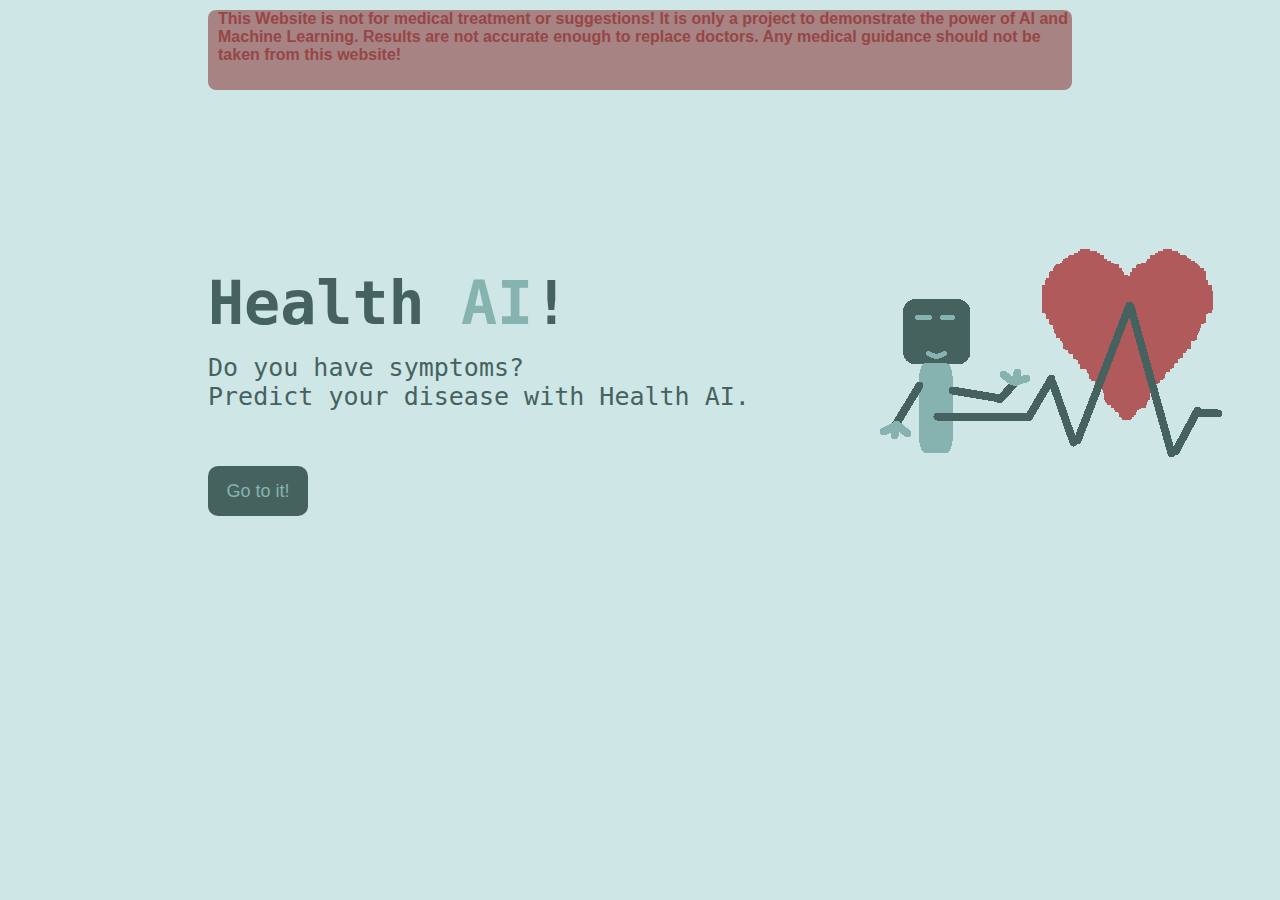
<file: index.html>
<!DOCTYPE html>
<html lang="en">
<head>
  <meta charset="UTF-8">
  <meta name="viewport" content="width=device-width, initial-scale=1.0">
  <link rel="stylesheet" href="style.css">
  <title>Health AI</title>
</head>
<body>
  <div class="note">
    <h3 id="note_text">This Website is not for medical treatment or suggestions! It is only a project to demonstrate the power of AI and Machine Learning.
      Results are not accurate enough to replace doctors. Any medical guidance should not be taken from this website!</h3>
  </div>
  <div class="container">
    <div class="left">
      <h1 id="logo_text">Health <span id="ai">AI</span>!</h1>
      <p>Do you have symptoms?<br>Predict your disease with Health AI.</p>
      <a href="ai.html"><button id="go" href="ai.html">Go to it!</button></a>
    </div>
    <div class="right">
      <img src="image.png" alt="">
    </div>
  </div>
</body>
</html>
</file>
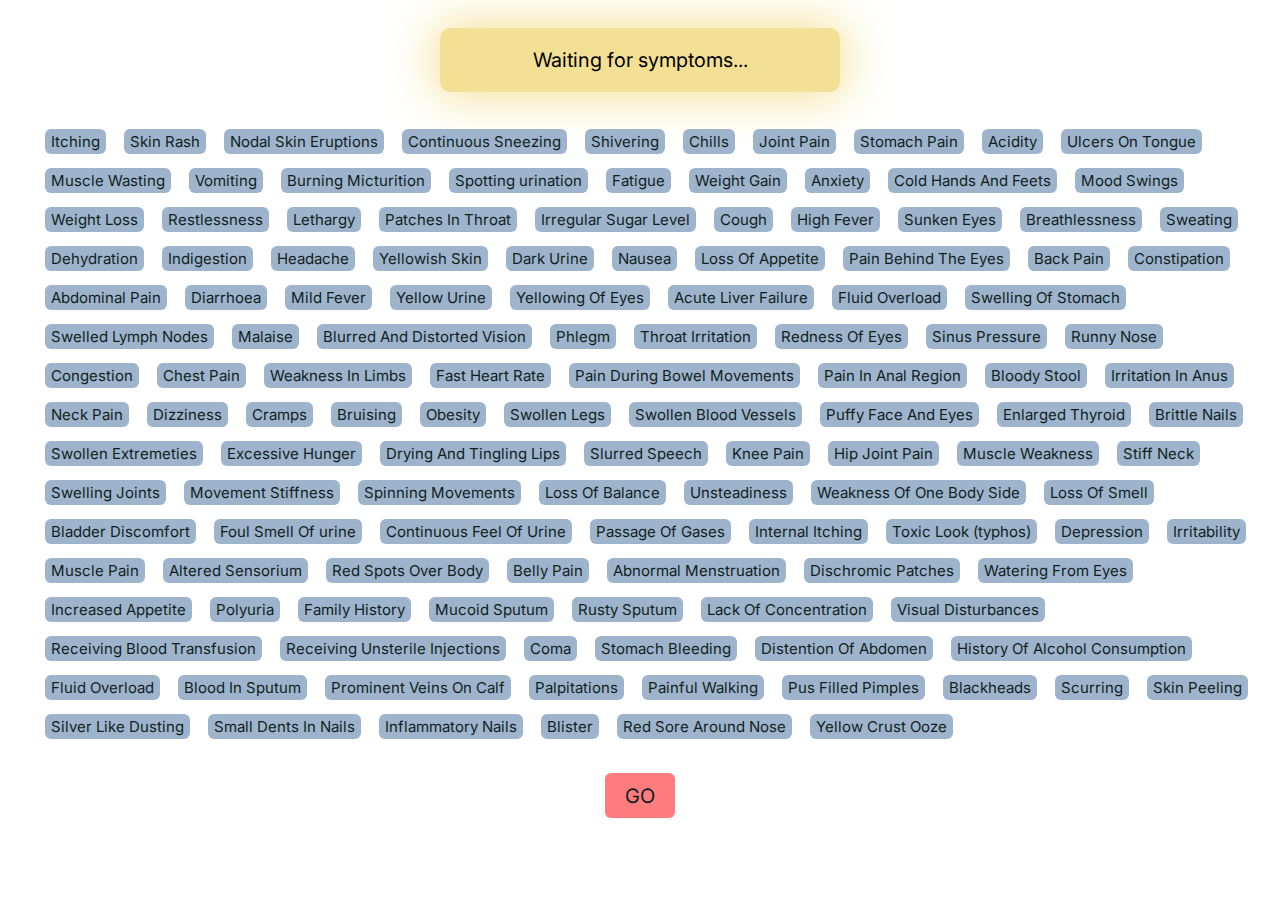
<file: ai.html>
<!DOCTYPE html>
<html lang="en">
<head>
    <meta charset="UTF-8">
    <meta name="viewport" content="width=device-width, initial-scale=1.0">
    <title>Health AI</title>
    <link rel="stylesheet" href="ai.css">
</head>
<body>
    <div class="result_area">
        <div class="result_box">
            <p id="result_text">Waiting for symptoms...</p>
        </div>
    </div>
    <div class="button">
        <button id="0">Itching</button>
        <button id="1">Skin Rash</button>
        <button id="2">Nodal Skin Eruptions</button>
        <button id="3">Continuous Sneezing</button>
        <button id="4">Shivering</button>
        <button id="5">Chills</button>
        <button id="6">Joint Pain</button>
        <button id="7">Stomach Pain</button>
        <button id="8">Acidity</button>
        <button id="9">Ulcers On Tongue</button>
        <button id="10">Muscle Wasting</button>
        <button id="11">Vomiting</button>
        <button id="12">Burning Micturition</button>
        <button id="13">Spotting  urination</button>
        <button id="14">Fatigue</button>
        <button id="15">Weight Gain</button>
        <button id="16">Anxiety</button>
        <button id="17">Cold Hands And Feets</button>
        <button id="18">Mood Swings</button>
        <button id="19">Weight Loss</button>
        <button id="20">Restlessness</button>
        <button id="21">Lethargy</button>
        <button id="22">Patches In Throat</button>
        <button id="23">Irregular Sugar Level</button>
        <button id="24">Cough</button>
        <button id="25">High Fever</button>
        <button id="26">Sunken Eyes</button>
        <button id="27">Breathlessness</button>
        <button id="28">Sweating</button>
        <button id="29">Dehydration</button>
        <button id="30">Indigestion</button>
        <button id="31">Headache</button>
        <button id="32">Yellowish Skin</button>
        <button id="33">Dark Urine</button>
        <button id="34">Nausea</button>
        <button id="35">Loss Of Appetite</button>
        <button id="36">Pain Behind The Eyes</button>
        <button id="37">Back Pain</button>
        <button id="38">Constipation</button>
        <button id="39">Abdominal Pain</button>
        <button id="40">Diarrhoea</button>
        <button id="41">Mild Fever</button>
        <button id="42">Yellow Urine</button>
        <button id="43">Yellowing Of Eyes</button>
        <button id="44">Acute Liver Failure</button>
        <button id="45">Fluid Overload</button>
        <button id="46">Swelling Of Stomach</button>
        <button id="47">Swelled Lymph Nodes</button>
        <button id="48">Malaise</button>
        <button id="49">Blurred And Distorted Vision</button>
        <button id="50">Phlegm</button>
        <button id="51">Throat Irritation</button>
        <button id="52">Redness Of Eyes</button>
        <button id="53">Sinus Pressure</button>
        <button id="54">Runny Nose</button>
        <button id="55">Congestion</button>
        <button id="56">Chest Pain</button>
        <button id="57">Weakness In Limbs</button>
        <button id="58">Fast Heart Rate</button>
        <button id="59">Pain During Bowel Movements</button>
        <button id="60">Pain In Anal Region</button>
        <button id="61">Bloody Stool</button>
        <button id="62">Irritation In Anus</button>
        <button id="63">Neck Pain</button>
        <button id="64">Dizziness</button>
        <button id="65">Cramps</button>
        <button id="66">Bruising</button>
        <button id="67">Obesity</button>
        <button id="68">Swollen Legs</button>
        <button id="69">Swollen Blood Vessels</button>
        <button id="70">Puffy Face And Eyes</button>
        <button id="71">Enlarged Thyroid</button>
        <button id="72">Brittle Nails</button>
        <button id="73">Swollen Extremeties</button>
        <button id="74">Excessive Hunger</button>
        <button id="76">Drying And Tingling Lips</button>
        <button id="77">Slurred Speech</button>
        <button id="78">Knee Pain</button>
        <button id="79">Hip Joint Pain</button>
        <button id="80">Muscle Weakness</button>
        <button id="81">Stiff Neck</button>
        <button id="82">Swelling Joints</button>
        <button id="83">Movement Stiffness</button>
        <button id="84">Spinning Movements</button>
        <button id="85">Loss Of Balance</button>
        <button id="86">Unsteadiness</button>
        <button id="87">Weakness Of One Body Side</button>
        <button id="88">Loss Of Smell</button>
        <button id="89">Bladder Discomfort</button>
        <button id="90">Foul Smell Of urine</button>
        <button id="91">Continuous Feel Of Urine</button>
        <button id="92">Passage Of Gases</button>
        <button id="93">Internal Itching</button>
        <button id="94">Toxic Look (typhos)</button>
        <button id="95">Depression</button>
        <button id="96">Irritability</button>
        <button id="97">Muscle Pain</button>
        <button id="98">Altered Sensorium</button>
        <button id="99">Red Spots Over Body</button>
        <button id="100">Belly Pain</button>
        <button id="101">Abnormal Menstruation</button>
        <button id="102">Dischromic  Patches</button>
        <button id="103">Watering From Eyes</button>
        <button id="104">Increased Appetite</button>
        <button id="105">Polyuria</button>
        <button id="106">Family History</button>
        <button id="107">Mucoid Sputum</button>
        <button id="108">Rusty Sputum</button>
        <button id="109">Lack Of Concentration</button>
        <button id="110">Visual Disturbances</button>
        <button id="111">Receiving Blood Transfusion</button>
        <button id="112">Receiving Unsterile Injections</button>
        <button id="113">Coma</button>
        <button id="114">Stomach Bleeding</button>
        <button id="115">Distention Of Abdomen</button>
        <button id="116">History Of Alcohol Consumption</button>
        <button id="117">Fluid Overload</button>
        <button id="118">Blood In Sputum</button>
        <button id="119">Prominent Veins On Calf</button>
        <button id="120">Palpitations</button>
        <button id="121">Painful Walking</button>
        <button id="122">Pus Filled Pimples</button>
        <button id="123">Blackheads</button>
        <button id="124">Scurring</button>
        <button id="125">Skin Peeling</button>
        <button id="126">Silver Like Dusting</button>
        <button id="127">Small Dents In Nails</button>
        <button id="128">Inflammatory Nails</button>
        <button id="129">Blister</button>
        <button id="130">Red Sore Around Nose</button>
        <button id="131">Yellow Crust Ooze</button>
    </div>
    <div class="go">
        <button id="go">GO</button>
    </div>
    <script src="main.js"></script>
    <script src="https://ajax.googleapis.com/ajax/libs/jquery/3.6.0/jquery.min.js"></script>
</body>
</html>
</file>
<file: style.css>
body {
    background-color: #cee7e6;
}

.note {
    margin-left: 200px;
    margin-right: 200px;
    background-color: rgb(167, 131, 131);
    border-radius: 8px;
    height: 80px;
}

#note_text {
    font-family: Arial, Helvetica, sans-serif;
    font-size: 16px;
    color: rgb(150, 70, 70);
    margin-left: 10px;
    margin-top: 10px;
}

.container {
    margin-top: 100px;
    margin-left: 200px;
    display: flex;
    align-items: center;
}

h1 {
    font-family: monospace;
    font-size: 60px;
    color: #46625f;
    margin-bottom: 15px;
}

#ai {
    color: #86b3b0;
}

p {
    font-family: monospace;
    font-size: 25px;
    color: #46625f;
    margin-top: 15px;
}

button {
    margin-top: 30px;
    background-color: #46625f;
    color: #86b3b0;
    width: 100px;
    height: 50px;
    border-radius: 10px;
    border: none;
    font-size: 18px;
    font-family: sans-serif;
    transition-duration: 0.5s;
}

button:hover {
    transform: scale(1.1);
}

button:active {
    transition-duration: 0.1s;
    background-color: #61827e;
    color: #46625f;
}

.right {
    margin-left: 100px;
}
</file>
<file: ai.css>
@import url('https://fonts.googleapis.com/css2?family=Inter:wght@400&display=swap');

.result_area {
    display: flex;
    justify-content: center;
    align-items: center;
}

.result_box {
    margin-top: 20px;
    background-color: #F3E095;
    border-radius: 10px;
    box-shadow: 0 0 50px 5px #F3E095;
    width: 400px;
    height: auto;
    display: flex;
    justify-content: center;
    align-items: center;
}

#result_text {
    font-family: 'Inter', sans-serif;
    font-size: 20px;
    margin: 20px;
}

.button {
    margin-left: 30px;
    margin-top: 30px;
}

button {
    margin: 7px;
    background-color: #9eb4cc;
    color: #101e1e;
    border-radius: 6px;
    border: none;
    height: 25px;
    width: auto;
    font-size: 15px;
    font-family: "Inter", sans-serif;
    transition-duration: 0.3s;
    align-items: center;
}

button:hover {
    box-shadow: 0 0 20px 5px var(--box-shadow-color);
    -webkit-transform: scale(1.1);
}

button:active {
    background-color: #F3E095;
    color: #101e1e;
}

.go {
    margin-top: 20px;
    display: flex;
    justify-content: center;
    align-items: center;
}

#go {
    background-color: #FF7C7E;
    color: #101e1e;
    border-radius: 6px;
    border: none;
    height: 45px;
    width: 70px;
    font-size: 20px;
    font-family: "Inter", sans-serif;
    transition-duration: 0.3s;
}

#go:hover {
    box-shadow: 0 0 20px 5px #FF7C7E;
    -webkit-transform: scale(1.1);
}

#go:active {
    transition-duration: 0.2s;
    background-color: #F3E095;
    color: #101e1e;
    box-shadow: 0 0 20px 5px #F3E095;
    -webkit-transform: scale(1.1);
}
</file>
